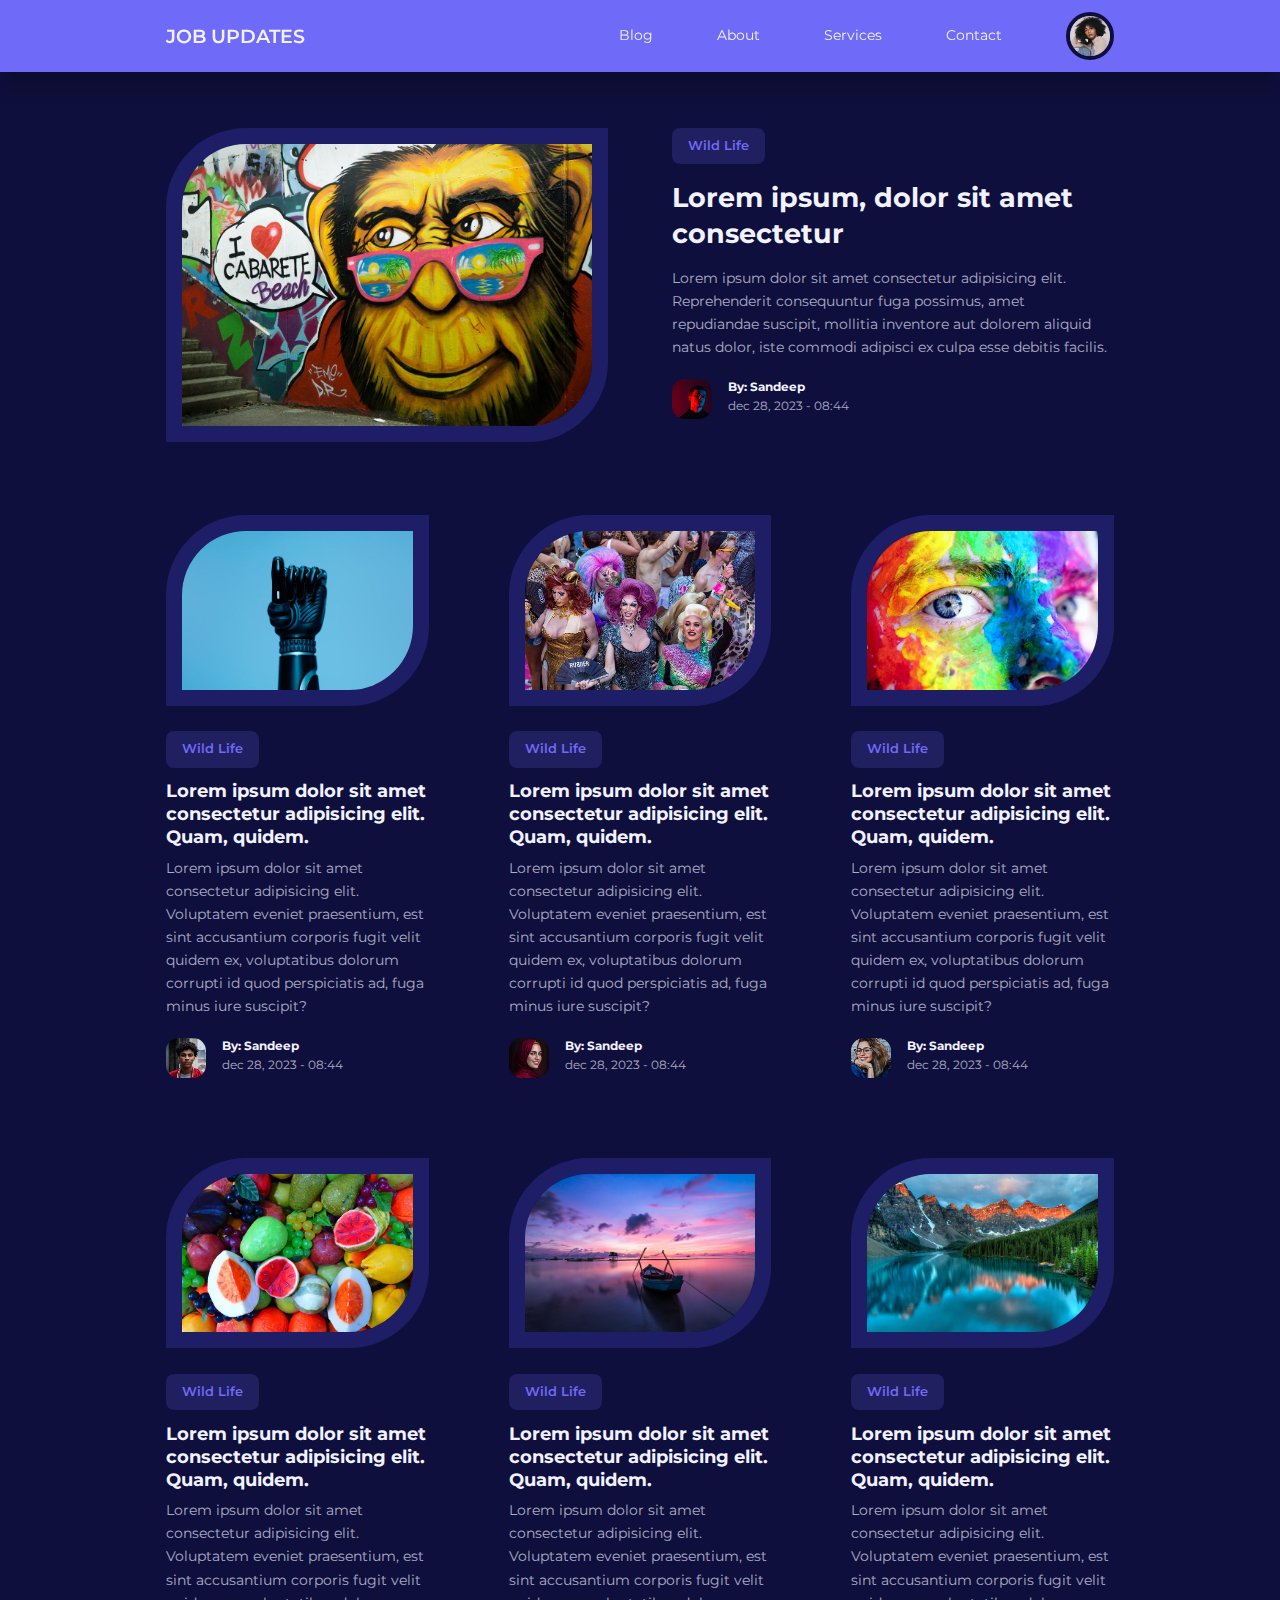
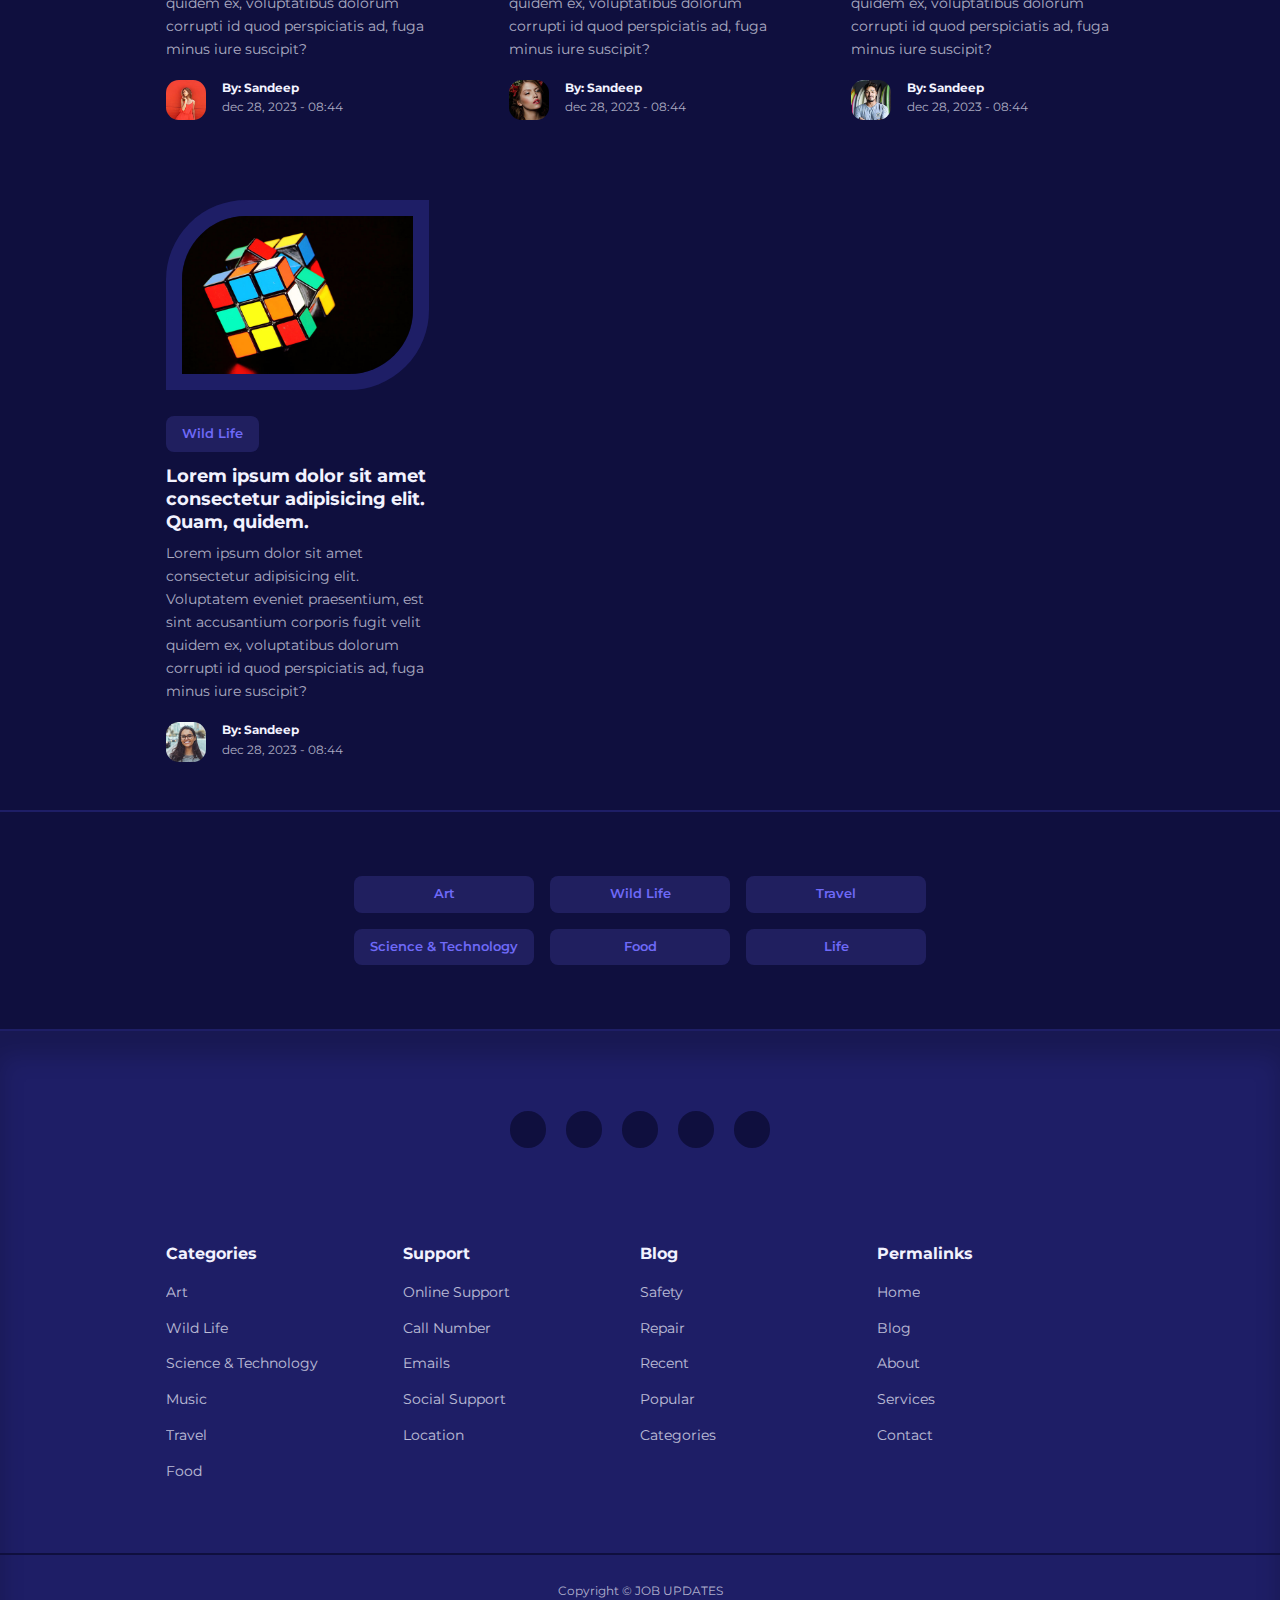
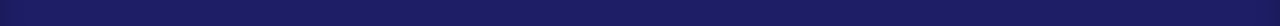
<file: index.html>
<!DOCTYPE html>
<html lang="en">
<head>
    <meta charset="UTF-8">
    <meta name="viewport" content="width=device-width, initial-scale=1.0">
    <title>Jobs Updates</title>
    <link rel="stylesheet" href="style.css">
    <link rel="stylesheet" href="https://unicons.iconscout.com/release/v4.0.8/css/line.css">
    <link href="https://fonts.googleapis.com/css2?family=Montserrat:wght@300;400;500;600;700;800&display=swap" rel="stylesheet">
</head>
<body>
    <nav>
        <div class="container nav__container">
            <a href="index.html" class="nav__logo">JOB UPDATES</a>
            <ul class="nav__items">
                <li><a href="blog.html">Blog</a></li>
                <li><a href="about.html">About</a></li>
                <li><a href="services.html">Services</a></li>
                <li><a href="contact.html">Contact</a></li>
             <!--  <li><a href="signin">Signin</a></li>--> 
                <li class="nav__profile">
                    <div class="avatar"><img src="./images/avatar1.jpg" alt=""></div>
                    <ul>
                        <li><a href="dashboard.html">Dashboard</a></li>
                        <li><a href="logout.html">Logout</a></li>
                    </ul>
                </li>
            </ul>
            <button id="open__nav-btn"><i class="uil uil-bars"></i></button>
            <button id="close__nav-btn"><i class="uil uil-multiply"></i></button>
        </div>
    </nav>

    <section class="featured">
        <div class="container featured__container">
         <div class="post__thumbnail">
         <img src="./images/blog1.jpg">
         </div>
         <div class="post__info">
            <a href="category-posts.html" class="category__button">Wild Life</a>
            <h2 class="post__title"><a href="post.html">Lorem ipsum, dolor sit amet consectetur </a></h2>
            <p class="post__body">Lorem ipsum dolor sit amet consectetur adipisicing elit. Reprehenderit consequuntur fuga possimus, amet repudiandae suscipit, mollitia inventore aut dolorem aliquid natus dolor, iste commodi adipisci ex culpa esse debitis facilis.</p>
            <div class="post__author">
                <div class="post__author-avatar">
                    <img src="./images/avatar2.jpg">
                </div>
                <div class="post__author-info">
                    <h5>By: Sandeep</h5>
                    <small>dec 28, 2023 - 08:44</small>
                </div>
            </div>
         </div>
        </div>
    </section>

<section class="posts">
    <div class=".container posts__container">
        <article class="post">
            <div class="post__thumbnail">
                <img src="./images/blog2.jpg">
            </div>
            <div class="post__info">
                <a href="category-posts.html" class="category__button">Wild Life</a>
                <h3 class="post__title">
                    <a href="post.html">Lorem ipsum dolor sit amet consectetur adipisicing elit. Quam, quidem.</a>
                </h3>
                <p class="post__body">Lorem ipsum dolor sit amet consectetur adipisicing elit. Voluptatem eveniet praesentium, est sint accusantium corporis fugit velit quidem ex, voluptatibus dolorum corrupti id quod perspiciatis ad, fuga minus iure suscipit?
                    <div class="post__author">
                        <div class="post__author-avatar">
                            <img src="./images/avatar3.jpg">
                        </div>
                        <div class="post__author-info">
                            <h5>By: Sandeep</h5>
                            <small>dec 28, 2023 - 08:44</small>
                        </div>
                    </div>
                </p>
            </div>
        </article>
        <article class="post">
            <div class="post__thumbnail">
                <img src="./images/blog4.jpg">
            </div>
            <div class="post__info">
                <a href="" class="category__button">Wild Life</a>
                <h3 class="post__title">
                    <a href="post.html">Lorem ipsum dolor sit amet consectetur adipisicing elit. Quam, quidem.</a>
                </h3>
                <p class="post__body">Lorem ipsum dolor sit amet consectetur adipisicing elit. Voluptatem eveniet praesentium, est sint accusantium corporis fugit velit quidem ex, voluptatibus dolorum corrupti id quod perspiciatis ad, fuga minus iure suscipit?
                    <div class="post__author">
                        <div class="post__author-avatar">
                            <img src="./images/avatar4.jpg">
                        </div>
                        <div class="post__author-info">
                            <h5>By: Sandeep</h5>
                            <small>dec 28, 2023 - 08:44</small>
                        </div>
                    </div>
                </p>
            </div>
        </article>
        <article class="post">
            <div class="post__thumbnail">
                <img src="./images/blog5.jpg">
            </div>
            <div class="post__info">
                <a href="" class="category__button">Wild Life</a>
                <h3 class="post__title">
                    <a href="post.html">Lorem ipsum dolor sit amet consectetur adipisicing elit. Quam, quidem.</a>
                </h3>
                <p class="post__body">Lorem ipsum dolor sit amet consectetur adipisicing elit. Voluptatem eveniet praesentium, est sint accusantium corporis fugit velit quidem ex, voluptatibus dolorum corrupti id quod perspiciatis ad, fuga minus iure suscipit?
                    <div class="post__author">
                        <div class="post__author-avatar">
                            <img src="./images/avatar5.jpg">
                        </div>
                        <div class="post__author-info">
                            <h5>By: Sandeep</h5>
                            <small>dec 28, 2023 - 08:44</small>
                        </div>
                    </div>
                </p>
            </div>
        </article>
        <article class="post">
            <div class="post__thumbnail">
                <img src="./images/blog6.jpg">
            </div>
            <div class="post__info">
                <a href="" class="category__button">Wild Life</a>
                <h3 class="post__title">
                    <a href="post.html">Lorem ipsum dolor sit amet consectetur adipisicing elit. Quam, quidem.</a>
                </h3>
                <p class="post__body">Lorem ipsum dolor sit amet consectetur adipisicing elit. Voluptatem eveniet praesentium, est sint accusantium corporis fugit velit quidem ex, voluptatibus dolorum corrupti id quod perspiciatis ad, fuga minus iure suscipit?
                    <div class="post__author">
                        <div class="post__author-avatar">
                            <img src="./images/avatar6.jpg">
                        </div>
                        <div class="post__author-info">
                            <h5>By: Sandeep</h5>
                            <small>dec 28, 2023 - 08:44</small>
                        </div>
                    </div>
                </p>
            </div>
        </article>
        <article class="post">
            <div class="post__thumbnail">
                <img src="./images/blog7.jpg">
            </div>
            <div class="post__info">
                <a href="" class="category__button">Wild Life</a>
                <h3 class="post__title">
                    <a href="post.html">Lorem ipsum dolor sit amet consectetur adipisicing elit. Quam, quidem.</a>
                </h3>
                <p class="post__body">Lorem ipsum dolor sit amet consectetur adipisicing elit. Voluptatem eveniet praesentium, est sint accusantium corporis fugit velit quidem ex, voluptatibus dolorum corrupti id quod perspiciatis ad, fuga minus iure suscipit?
                    <div class="post__author">
                        <div class="post__author-avatar">
                            <img src="./images/avatar7.jpg">
                        </div>
                        <div class="post__author-info">
                            <h5>By: Sandeep</h5>
                            <small>dec 28, 2023 - 08:44</small>
                        </div>
                    </div>
                </p>
            </div>
        </article>
        <article class="post">
            <div class="post__thumbnail">
                <img src="./images/blog8.jpg">
            </div>
            <div class="post__info">
                <a href="" class="category__button">Wild Life</a>
                <h3 class="post__title">
                    <a href="post.html">Lorem ipsum dolor sit amet consectetur adipisicing elit. Quam, quidem.</a>
                </h3>
                <p class="post__body">Lorem ipsum dolor sit amet consectetur adipisicing elit. Voluptatem eveniet praesentium, est sint accusantium corporis fugit velit quidem ex, voluptatibus dolorum corrupti id quod perspiciatis ad, fuga minus iure suscipit?
                    <div class="post__author">
                        <div class="post__author-avatar">
                            <img src="./images/avatar8.jpg">
                        </div>
                        <div class="post__author-info">
                            <h5>By: Sandeep</h5>
                            <small>dec 28, 2023 - 08:44</small>
                        </div>
                    </div>
                </p>
            </div>
        </article>
        <article class="post">
            <div class="post__thumbnail">
                <img src="./images/blog9.jpg">
            </div>
            <div class="post__info">
                <a href="" class="category__button">Wild Life</a>
                <h3 class="post__title">
                    <a href="post.html">Lorem ipsum dolor sit amet consectetur adipisicing elit. Quam, quidem.</a>
                </h3>
                <p class="post__body">Lorem ipsum dolor sit amet consectetur adipisicing elit. Voluptatem eveniet praesentium, est sint accusantium corporis fugit velit quidem ex, voluptatibus dolorum corrupti id quod perspiciatis ad, fuga minus iure suscipit?
                    <div class="post__author">
                        <div class="post__author-avatar">
                            <img src="./images/avatar9.jpg">
                        </div>
                        <div class="post__author-info">
                            <h5>By: Sandeep</h5>
                            <small>dec 28, 2023 - 08:44</small>
                        </div>
                    </div>
                </p>
            </div>
        </article>
    </div>
</section>

<section class="category__buttons">
<div class="container category__buttons-container">
    <a href="" class="category__button">Art</a>
    <a href="" class="category__button">Wild Life</a>
    <a href="" class="category__button">Travel</a>
    <a href="" class="category__button">Science & Technology</a>
    <a href="" class="category__button">Food</a>
    <a href="" class="category__button">Life</a>
</div>
</section>
<footer>
    <div class="footer__socials">
        <a href="https://youtube.com" target="_blank"><i class="uil uil-youtube"></i></a>
        <a href="https://youtube.com" target="_blank"><i class="uil uil-facebook"></i></a>
        <a href="https://youtube.com" target="_blank"><i class="uil uil-instagram-alt"></i></a>
        <a href="https://youtube.com" target="_blank"><i class="uil uil-linkedin"></i></a>
        <a href="https://youtube.com" target="_blank"><i class="uil uil-twitter"></i></a>
    </div>
    <div class="container footer__container">
        <article>
            <h4>Categories</h4>
            <ul>
                <li><a href="">Art</a></li>
                <li><a href="">Wild Life</a></li>
                <li><a href="">Science & Technology</a></li>
                <li><a href="">Music</a></li>
                <li><a href="">Travel</a></li>
                <li><a href="">Food</a></li>
            </ul>
        </article>
        <article>
            <h4>Support</h4>
            <ul>
                <li><a href="">Online Support</a></li>
                <li><a href="">Call Number</a></li>
                <li><a href="">Emails</a></li>
                <li><a href="">Social Support</a></li>
                <li><a href="">Location</a></li>
            </ul>
        </article>
        <article>
            <h4>Blog</h4>
            <ul>
                <li><a href="">Safety</a></li>
                <li><a href="">Repair</a></li>
                <li><a href="">Recent</a></li>
                <li><a href="">Popular</a></li>
                <li><a href="">Categories</a></li>
            </ul>
        </article>
        <article>
            <h4>Permalinks</h4>
            <ul>
                <li><a href="">Home</a></li>
                <li><a href="">Blog</a></li>
                <li><a href="">About</a></li>
                <li><a href="">Services</a></li>
                <li><a href="">Contact</a></li>
            </ul>
        </article>
    </div>
    <div class="footer__copyright">
        <small>Copyright &copy; JOB UPDATES</small>
    </div>
</footer>

<script src="./main.js"></script>
</body>
</html>
</file>
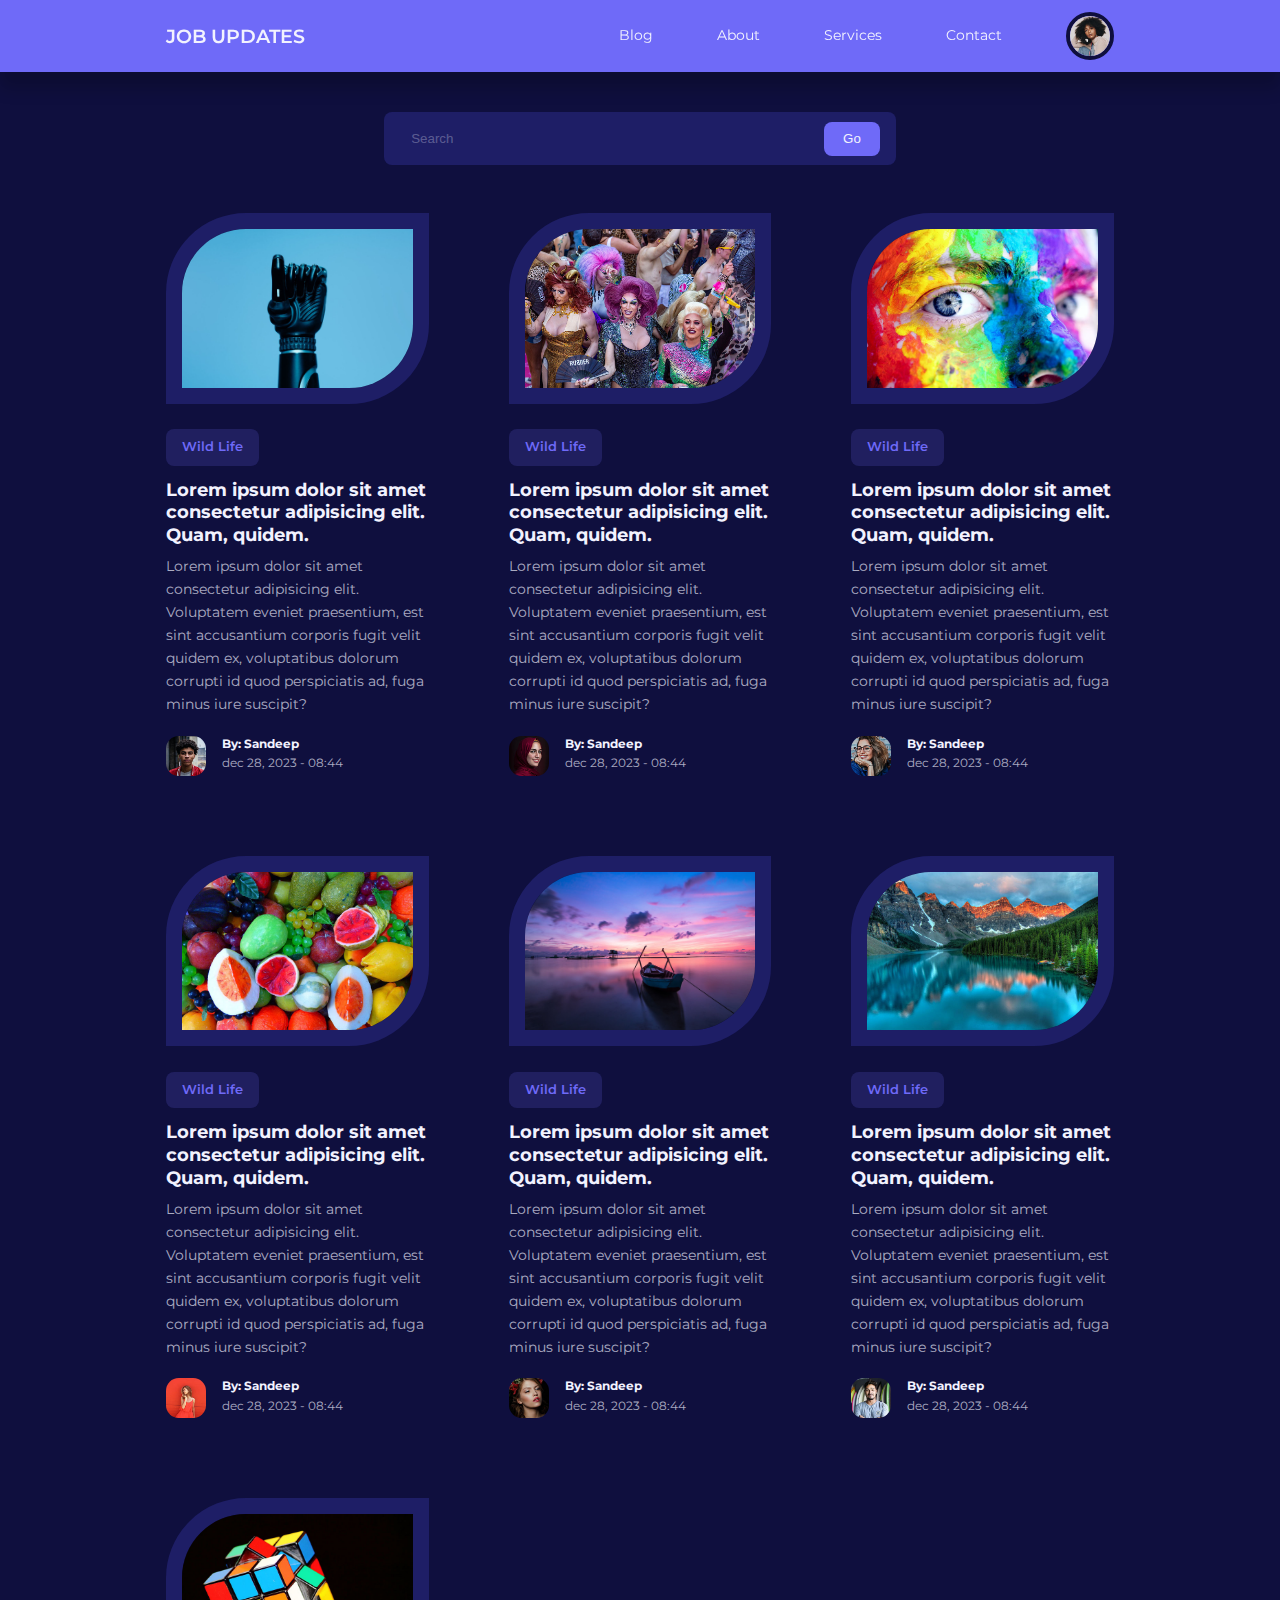
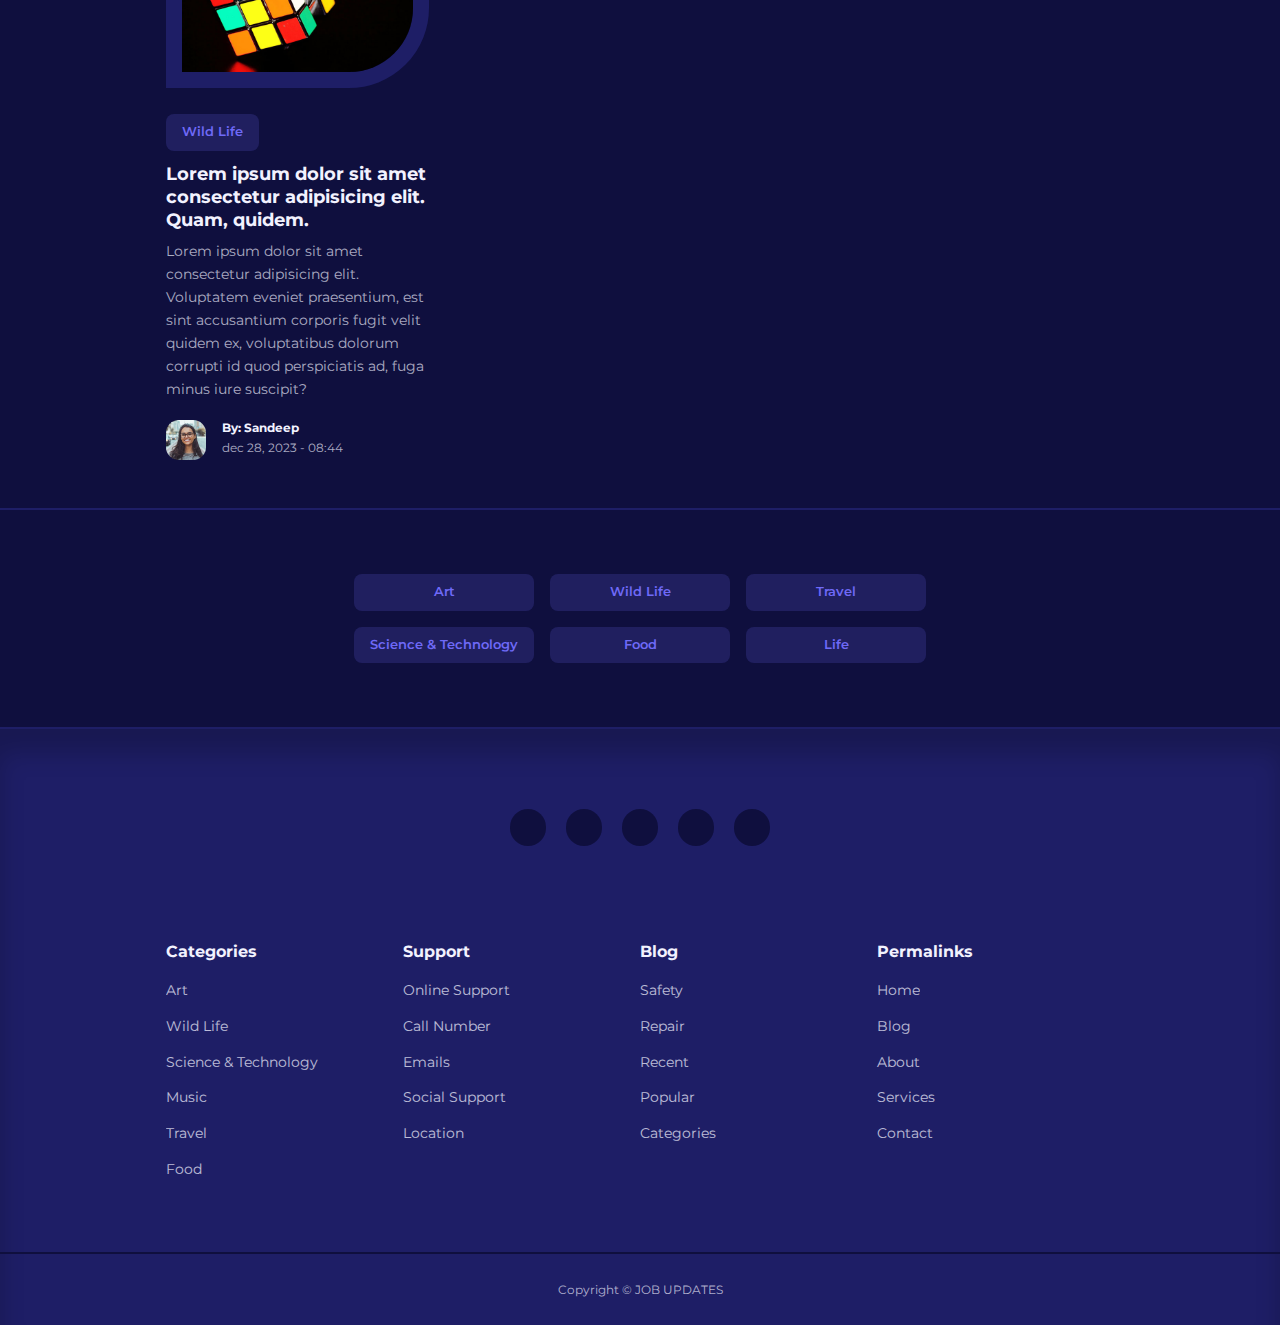
<file: blog.html>
<!DOCTYPE html>
<html lang="en">
<head>
    <meta charset="UTF-8">
    <meta name="viewport" content="width=device-width, initial-scale=1.0">
    <title>Jobs Updates</title>
    <link rel="stylesheet" href="style.css">
    <link rel="stylesheet" href="https://unicons.iconscout.com/release/v4.0.8/css/line.css">
    <link href="https://fonts.googleapis.com/css2?family=Montserrat:wght@300;400;500;600;700;800&display=swap" rel="stylesheet">
</head>
<body>
    <nav>
        <div class="container nav__container">
            <a href="index.html" class="nav__logo">JOB UPDATES</a>
            <ul class="nav__items">
                <li><a href="blog.html">Blog</a></li>
                <li><a href="about.html">About</a></li>
                <li><a href="services.html">Services</a></li>
                <li><a href="contact.html">Contact</a></li>
             <!--  <li><a href="signin">Signin</a></li>--> 
                <li class="nav__profile">
                    <div class="avatar"><img src="./images/avatar1.jpg" alt=""></div>
                    <ul>
                        <li><a href="dashboard.html">Dashboard</a></li>
                        <li><a href="logout.html">Logout</a></li>
                    </ul>
                </li>
            </ul>
            <button id="open__nav-btn"><i class="uil uil-bars"></i></button>
            <button id="close__nav-btn"><i class="uil uil-multiply"></i></button>
        </div>
    </nav>

    <section class="search__bar">
        <form class="container search__bar-container" action="">
            <div>
                <i class="uil uil-search"></i>
                <input type="search" name="" placeholder="Search">
            </div>
            <button type="submit" class="btn">Go</button>
        </form>
    </section>

<section class="posts">
    <div class=".container posts__container">
        <article class="post">
            <div class="post__thumbnail">
                <img src="./images/blog2.jpg">
            </div>
            <div class="post__info">
                <a href="" class="category__button">Wild Life</a>
                <h3 class="post__title">
                    <a href="post.html">Lorem ipsum dolor sit amet consectetur adipisicing elit. Quam, quidem.</a>
                </h3>
                <p class="post__body">Lorem ipsum dolor sit amet consectetur adipisicing elit. Voluptatem eveniet praesentium, est sint accusantium corporis fugit velit quidem ex, voluptatibus dolorum corrupti id quod perspiciatis ad, fuga minus iure suscipit?
                    <div class="post__author">
                        <div class="post__author-avatar">
                            <img src="./images/avatar3.jpg">
                        </div>
                        <div class="post__author-info">
                            <h5>By: Sandeep</h5>
                            <small>dec 28, 2023 - 08:44</small>
                        </div>
                    </div>
                </p>
            </div>
        </article>
        <article class="post">
            <div class="post__thumbnail">
                <img src="./images/blog4.jpg">
            </div>
            <div class="post__info">
                <a href="" class="category__button">Wild Life</a>
                <h3 class="post__title">
                    <a href="post.html">Lorem ipsum dolor sit amet consectetur adipisicing elit. Quam, quidem.</a>
                </h3>
                <p class="post__body">Lorem ipsum dolor sit amet consectetur adipisicing elit. Voluptatem eveniet praesentium, est sint accusantium corporis fugit velit quidem ex, voluptatibus dolorum corrupti id quod perspiciatis ad, fuga minus iure suscipit?
                    <div class="post__author">
                        <div class="post__author-avatar">
                            <img src="./images/avatar4.jpg">
                        </div>
                        <div class="post__author-info">
                            <h5>By: Sandeep</h5>
                            <small>dec 28, 2023 - 08:44</small>
                        </div>
                    </div>
                </p>
            </div>
        </article>
        <article class="post">
            <div class="post__thumbnail">
                <img src="./images/blog5.jpg">
            </div>
            <div class="post__info">
                <a href="" class="category__button">Wild Life</a>
                <h3 class="post__title">
                    <a href="post.html">Lorem ipsum dolor sit amet consectetur adipisicing elit. Quam, quidem.</a>
                </h3>
                <p class="post__body">Lorem ipsum dolor sit amet consectetur adipisicing elit. Voluptatem eveniet praesentium, est sint accusantium corporis fugit velit quidem ex, voluptatibus dolorum corrupti id quod perspiciatis ad, fuga minus iure suscipit?
                    <div class="post__author">
                        <div class="post__author-avatar">
                            <img src="./images/avatar5.jpg">
                        </div>
                        <div class="post__author-info">
                            <h5>By: Sandeep</h5>
                            <small>dec 28, 2023 - 08:44</small>
                        </div>
                    </div>
                </p>
            </div>
        </article>
        <article class="post">
            <div class="post__thumbnail">
                <img src="./images/blog6.jpg">
            </div>
            <div class="post__info">
                <a href="" class="category__button">Wild Life</a>
                <h3 class="post__title">
                    <a href="post.html">Lorem ipsum dolor sit amet consectetur adipisicing elit. Quam, quidem.</a>
                </h3>
                <p class="post__body">Lorem ipsum dolor sit amet consectetur adipisicing elit. Voluptatem eveniet praesentium, est sint accusantium corporis fugit velit quidem ex, voluptatibus dolorum corrupti id quod perspiciatis ad, fuga minus iure suscipit?
                    <div class="post__author">
                        <div class="post__author-avatar">
                            <img src="./images/avatar6.jpg">
                        </div>
                        <div class="post__author-info">
                            <h5>By: Sandeep</h5>
                            <small>dec 28, 2023 - 08:44</small>
                        </div>
                    </div>
                </p>
            </div>
        </article>
        <article class="post">
            <div class="post__thumbnail">
                <img src="./images/blog7.jpg">
            </div>
            <div class="post__info">
                <a href="" class="category__button">Wild Life</a>
                <h3 class="post__title">
                    <a href="post.html">Lorem ipsum dolor sit amet consectetur adipisicing elit. Quam, quidem.</a>
                </h3>
                <p class="post__body">Lorem ipsum dolor sit amet consectetur adipisicing elit. Voluptatem eveniet praesentium, est sint accusantium corporis fugit velit quidem ex, voluptatibus dolorum corrupti id quod perspiciatis ad, fuga minus iure suscipit?
                    <div class="post__author">
                        <div class="post__author-avatar">
                            <img src="./images/avatar7.jpg">
                        </div>
                        <div class="post__author-info">
                            <h5>By: Sandeep</h5>
                            <small>dec 28, 2023 - 08:44</small>
                        </div>
                    </div>
                </p>
            </div>
        </article>
        <article class="post">
            <div class="post__thumbnail">
                <img src="./images/blog8.jpg">
            </div>
            <div class="post__info">
                <a href="" class="category__button">Wild Life</a>
                <h3 class="post__title">
                    <a href="post.html">Lorem ipsum dolor sit amet consectetur adipisicing elit. Quam, quidem.</a>
                </h3>
                <p class="post__body">Lorem ipsum dolor sit amet consectetur adipisicing elit. Voluptatem eveniet praesentium, est sint accusantium corporis fugit velit quidem ex, voluptatibus dolorum corrupti id quod perspiciatis ad, fuga minus iure suscipit?
                    <div class="post__author">
                        <div class="post__author-avatar">
                            <img src="./images/avatar8.jpg">
                        </div>
                        <div class="post__author-info">
                            <h5>By: Sandeep</h5>
                            <small>dec 28, 2023 - 08:44</small>
                        </div>
                    </div>
                </p>
            </div>
        </article>
        <article class="post">
            <div class="post__thumbnail">
                <img src="./images/blog9.jpg">
            </div>
            <div class="post__info">
                <a href="" class="category__button">Wild Life</a>
                <h3 class="post__title">
                    <a href="post.html">Lorem ipsum dolor sit amet consectetur adipisicing elit. Quam, quidem.</a>
                </h3>
                <p class="post__body">Lorem ipsum dolor sit amet consectetur adipisicing elit. Voluptatem eveniet praesentium, est sint accusantium corporis fugit velit quidem ex, voluptatibus dolorum corrupti id quod perspiciatis ad, fuga minus iure suscipit?
                    <div class="post__author">
                        <div class="post__author-avatar">
                            <img src="./images/avatar9.jpg">
                        </div>
                        <div class="post__author-info">
                            <h5>By: Sandeep</h5>
                            <small>dec 28, 2023 - 08:44</small>
                        </div>
                    </div>
                </p>
            </div>
        </article>
    </div>
</section>

<section class="category__buttons">
<div class="container category__buttons-container">
    <a href="" class="category__button">Art</a>
    <a href="" class="category__button">Wild Life</a>
    <a href="" class="category__button">Travel</a>
    <a href="" class="category__button">Science & Technology</a>
    <a href="" class="category__button">Food</a>
    <a href="" class="category__button">Life</a>
</div>
</section>
<footer>
    <div class="footer__socials">
        <a href="https://youtube.com" target="_blank"><i class="uil uil-youtube"></i></a>
        <a href="https://youtube.com" target="_blank"><i class="uil uil-facebook"></i></a>
        <a href="https://youtube.com" target="_blank"><i class="uil uil-instagram-alt"></i></a>
        <a href="https://youtube.com" target="_blank"><i class="uil uil-linkedin"></i></a>
        <a href="https://youtube.com" target="_blank"><i class="uil uil-twitter"></i></a>
    </div>
    <div class="container footer__container">
        <article>
            <h4>Categories</h4>
            <ul>
                <li><a href="">Art</a></li>
                <li><a href="">Wild Life</a></li>
                <li><a href="">Science & Technology</a></li>
                <li><a href="">Music</a></li>
                <li><a href="">Travel</a></li>
                <li><a href="">Food</a></li>
            </ul>
        </article>
        <article>
            <h4>Support</h4>
            <ul>
                <li><a href="">Online Support</a></li>
                <li><a href="">Call Number</a></li>
                <li><a href="">Emails</a></li>
                <li><a href="">Social Support</a></li>
                <li><a href="">Location</a></li>
            </ul>
        </article>
        <article>
            <h4>Blog</h4>
            <ul>
                <li><a href="">Safety</a></li>
                <li><a href="">Repair</a></li>
                <li><a href="">Recent</a></li>
                <li><a href="">Popular</a></li>
                <li><a href="">Categories</a></li>
            </ul>
        </article>
        <article>
            <h4>Permalinks</h4>
            <ul>
                <li><a href="">Home</a></li>
                <li><a href="">Blog</a></li>
                <li><a href="">About</a></li>
                <li><a href="">Services</a></li>
                <li><a href="">Contact</a></li>
            </ul>
        </article>
    </div>
    <div class="footer__copyright">
        <small>Copyright &copy; JOB UPDATES</small>
    </div>
</footer>

<script src="./main.js"></script>
</body>
</html>
</file>
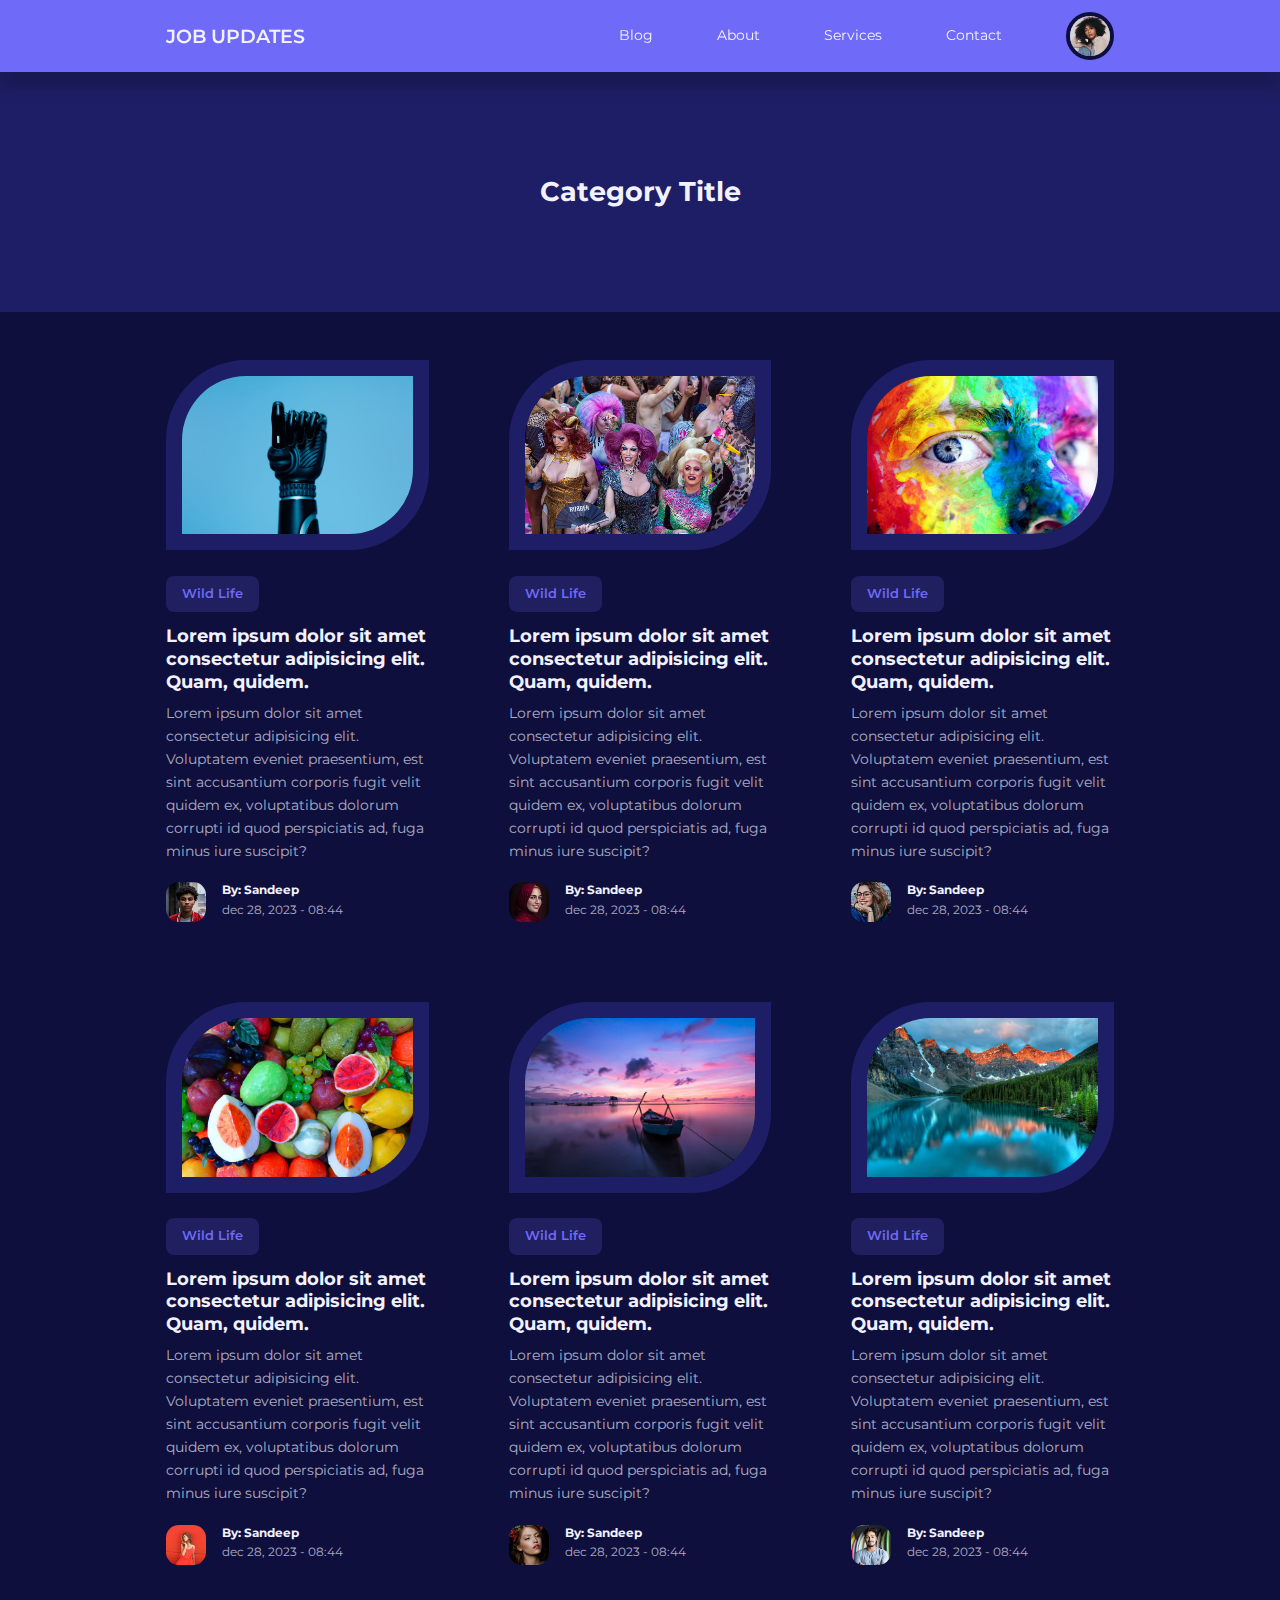
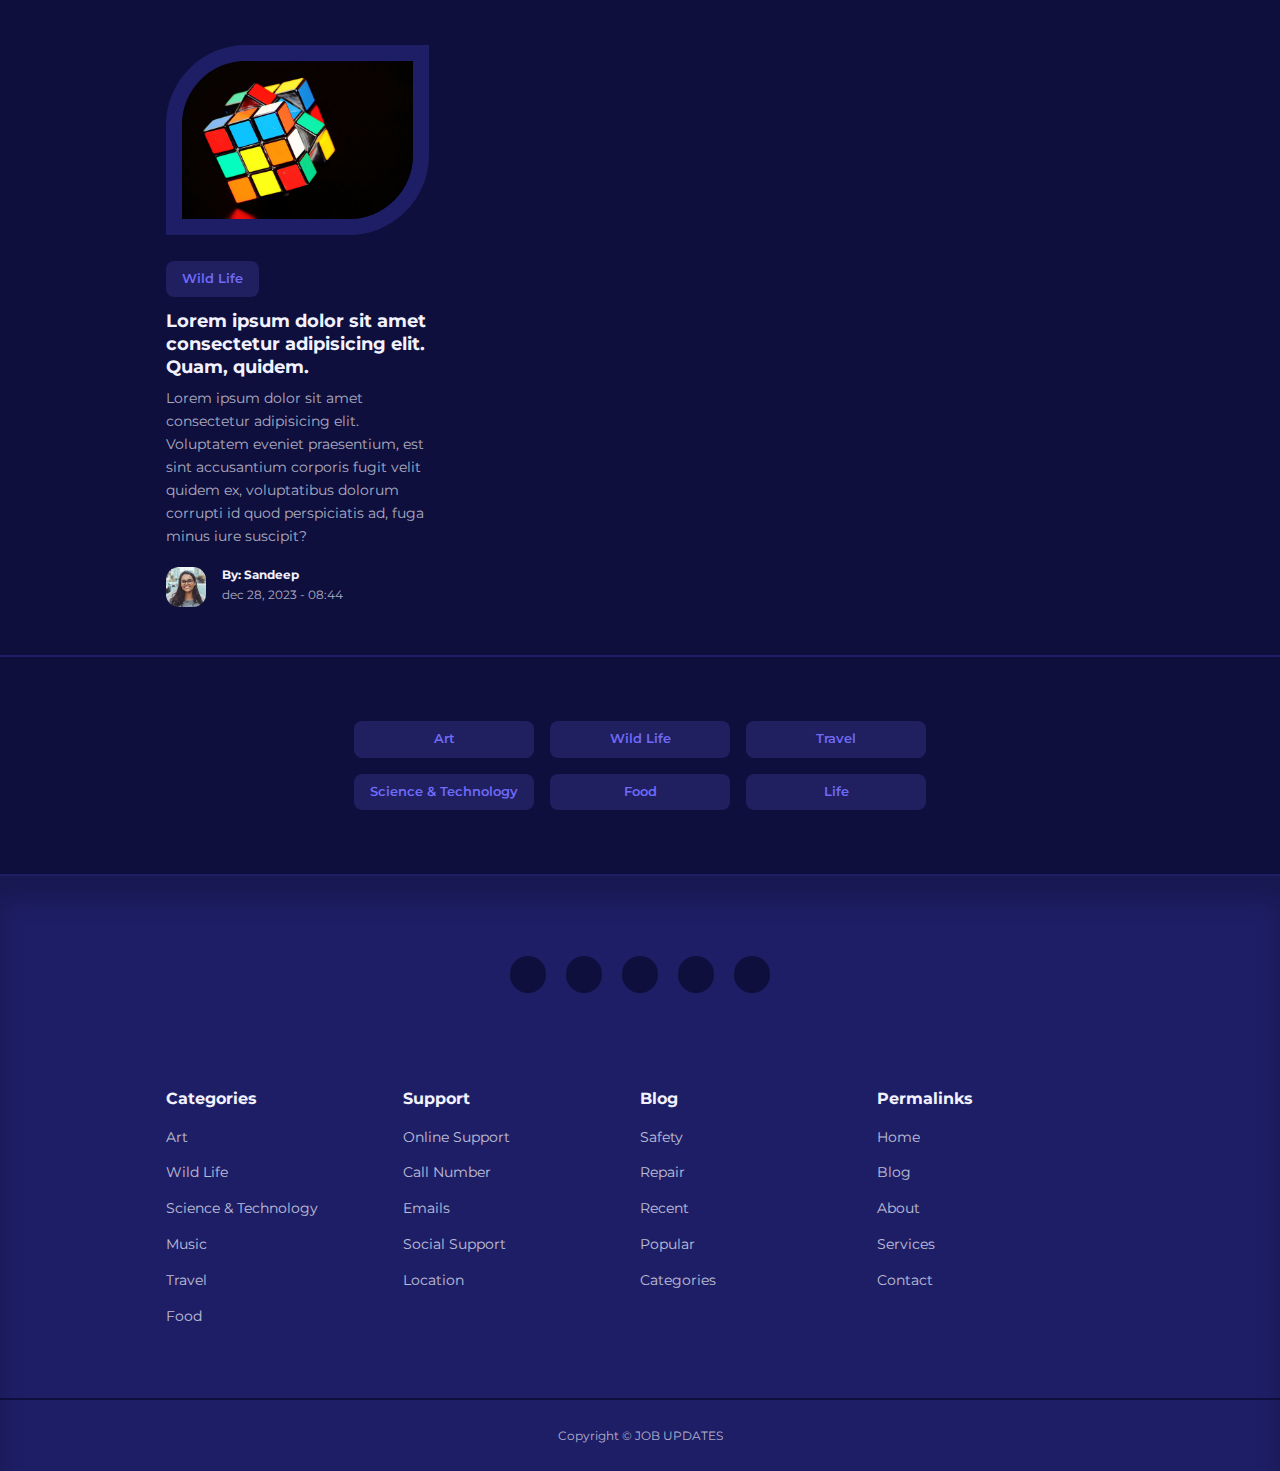
<file: category-posts.html>
<!DOCTYPE html>
<html lang="en">
<head>
    <meta charset="UTF-8">
    <meta name="viewport" content="width=device-width, initial-scale=1.0">
    <title>Jobs Updates</title>
    <link rel="stylesheet" href="style.css">
    <link rel="stylesheet" href="https://unicons.iconscout.com/release/v4.0.8/css/line.css">
    <link href="https://fonts.googleapis.com/css2?family=Montserrat:wght@300;400;500;600;700;800&display=swap" rel="stylesheet">
</head>
<body>
    <nav>
        <div class="container nav__container">
            <a href="index.html" class="nav__logo">JOB UPDATES</a>
            <ul class="nav__items">
                <li><a href="blog.html">Blog</a></li>
                <li><a href="about.html">About</a></li>
                <li><a href="services.html">Services</a></li>
                <li><a href="contact.html">Contact</a></li>
             <!--  <li><a href="signin">Signin</a></li>--> 
                <li class="nav__profile">
                    <div class="avatar"><img src="./images/avatar1.jpg" alt=""></div>
                    <ul>
                        <li><a href="dashboard.html">Dashboard</a></li>
                        <li><a href="logout.html">Logout</a></li>
                    </ul>
                </li>
            </ul>
            <button id="open__nav-btn"><i class="uil uil-bars"></i></button>
            <button id="close__nav-btn"><i class="uil uil-multiply"></i></button>
        </div>
    </nav>

<header class="category__title">
    <h2>Category Title</h2>
</header>

<section class="posts">
    <div class=".container posts__container">
        <article class="post">
            <div class="post__thumbnail">
                <img src="./images/blog2.jpg">
            </div>
            <div class="post__info">
                <a href="category-posts.html" class="category__button">Wild Life</a>
                <h3 class="post__title">
                    <a href="post.html">Lorem ipsum dolor sit amet consectetur adipisicing elit. Quam, quidem.</a>
                </h3>
                <p class="post__body">Lorem ipsum dolor sit amet consectetur adipisicing elit. Voluptatem eveniet praesentium, est sint accusantium corporis fugit velit quidem ex, voluptatibus dolorum corrupti id quod perspiciatis ad, fuga minus iure suscipit?
                    <div class="post__author">
                        <div class="post__author-avatar">
                            <img src="./images/avatar3.jpg">
                        </div>
                        <div class="post__author-info">
                            <h5>By: Sandeep</h5>
                            <small>dec 28, 2023 - 08:44</small>
                        </div>
                    </div>
                </p>
            </div>
        </article>
        <article class="post">
            <div class="post__thumbnail">
                <img src="./images/blog4.jpg">
            </div>
            <div class="post__info">
                <a href="" class="category__button">Wild Life</a>
                <h3 class="post__title">
                    <a href="post.html">Lorem ipsum dolor sit amet consectetur adipisicing elit. Quam, quidem.</a>
                </h3>
                <p class="post__body">Lorem ipsum dolor sit amet consectetur adipisicing elit. Voluptatem eveniet praesentium, est sint accusantium corporis fugit velit quidem ex, voluptatibus dolorum corrupti id quod perspiciatis ad, fuga minus iure suscipit?
                    <div class="post__author">
                        <div class="post__author-avatar">
                            <img src="./images/avatar4.jpg">
                        </div>
                        <div class="post__author-info">
                            <h5>By: Sandeep</h5>
                            <small>dec 28, 2023 - 08:44</small>
                        </div>
                    </div>
                </p>
            </div>
        </article>
        <article class="post">
            <div class="post__thumbnail">
                <img src="./images/blog5.jpg">
            </div>
            <div class="post__info">
                <a href="" class="category__button">Wild Life</a>
                <h3 class="post__title">
                    <a href="post.html">Lorem ipsum dolor sit amet consectetur adipisicing elit. Quam, quidem.</a>
                </h3>
                <p class="post__body">Lorem ipsum dolor sit amet consectetur adipisicing elit. Voluptatem eveniet praesentium, est sint accusantium corporis fugit velit quidem ex, voluptatibus dolorum corrupti id quod perspiciatis ad, fuga minus iure suscipit?
                    <div class="post__author">
                        <div class="post__author-avatar">
                            <img src="./images/avatar5.jpg">
                        </div>
                        <div class="post__author-info">
                            <h5>By: Sandeep</h5>
                            <small>dec 28, 2023 - 08:44</small>
                        </div>
                    </div>
                </p>
            </div>
        </article>
        <article class="post">
            <div class="post__thumbnail">
                <img src="./images/blog6.jpg">
            </div>
            <div class="post__info">
                <a href="" class="category__button">Wild Life</a>
                <h3 class="post__title">
                    <a href="post.html">Lorem ipsum dolor sit amet consectetur adipisicing elit. Quam, quidem.</a>
                </h3>
                <p class="post__body">Lorem ipsum dolor sit amet consectetur adipisicing elit. Voluptatem eveniet praesentium, est sint accusantium corporis fugit velit quidem ex, voluptatibus dolorum corrupti id quod perspiciatis ad, fuga minus iure suscipit?
                    <div class="post__author">
                        <div class="post__author-avatar">
                            <img src="./images/avatar6.jpg">
                        </div>
                        <div class="post__author-info">
                            <h5>By: Sandeep</h5>
                            <small>dec 28, 2023 - 08:44</small>
                        </div>
                    </div>
                </p>
            </div>
        </article>
        <article class="post">
            <div class="post__thumbnail">
                <img src="./images/blog7.jpg">
            </div>
            <div class="post__info">
                <a href="" class="category__button">Wild Life</a>
                <h3 class="post__title">
                    <a href="post.html">Lorem ipsum dolor sit amet consectetur adipisicing elit. Quam, quidem.</a>
                </h3>
                <p class="post__body">Lorem ipsum dolor sit amet consectetur adipisicing elit. Voluptatem eveniet praesentium, est sint accusantium corporis fugit velit quidem ex, voluptatibus dolorum corrupti id quod perspiciatis ad, fuga minus iure suscipit?
                    <div class="post__author">
                        <div class="post__author-avatar">
                            <img src="./images/avatar7.jpg">
                        </div>
                        <div class="post__author-info">
                            <h5>By: Sandeep</h5>
                            <small>dec 28, 2023 - 08:44</small>
                        </div>
                    </div>
                </p>
            </div>
        </article>
        <article class="post">
            <div class="post__thumbnail">
                <img src="./images/blog8.jpg">
            </div>
            <div class="post__info">
                <a href="" class="category__button">Wild Life</a>
                <h3 class="post__title">
                    <a href="post.html">Lorem ipsum dolor sit amet consectetur adipisicing elit. Quam, quidem.</a>
                </h3>
                <p class="post__body">Lorem ipsum dolor sit amet consectetur adipisicing elit. Voluptatem eveniet praesentium, est sint accusantium corporis fugit velit quidem ex, voluptatibus dolorum corrupti id quod perspiciatis ad, fuga minus iure suscipit?
                    <div class="post__author">
                        <div class="post__author-avatar">
                            <img src="./images/avatar8.jpg">
                        </div>
                        <div class="post__author-info">
                            <h5>By: Sandeep</h5>
                            <small>dec 28, 2023 - 08:44</small>
                        </div>
                    </div>
                </p>
            </div>
        </article>
        <article class="post">
            <div class="post__thumbnail">
                <img src="./images/blog9.jpg">
            </div>
            <div class="post__info">
                <a href="" class="category__button">Wild Life</a>
                <h3 class="post__title">
                    <a href="post.html">Lorem ipsum dolor sit amet consectetur adipisicing elit. Quam, quidem.</a>
                </h3>
                <p class="post__body">Lorem ipsum dolor sit amet consectetur adipisicing elit. Voluptatem eveniet praesentium, est sint accusantium corporis fugit velit quidem ex, voluptatibus dolorum corrupti id quod perspiciatis ad, fuga minus iure suscipit?
                    <div class="post__author">
                        <div class="post__author-avatar">
                            <img src="./images/avatar9.jpg">
                        </div>
                        <div class="post__author-info">
                            <h5>By: Sandeep</h5>
                            <small>dec 28, 2023 - 08:44</small>
                        </div>
                    </div>
                </p>
            </div>
        </article>
    </div>
</section>

<section class="category__buttons">
<div class="container category__buttons-container">
    <a href="" class="category__button">Art</a>
    <a href="" class="category__button">Wild Life</a>
    <a href="" class="category__button">Travel</a>
    <a href="" class="category__button">Science & Technology</a>
    <a href="" class="category__button">Food</a>
    <a href="" class="category__button">Life</a>
</div>
</section>
<footer>
    <div class="footer__socials">
        <a href="https://youtube.com" target="_blank"><i class="uil uil-youtube"></i></a>
        <a href="https://youtube.com" target="_blank"><i class="uil uil-facebook"></i></a>
        <a href="https://youtube.com" target="_blank"><i class="uil uil-instagram-alt"></i></a>
        <a href="https://youtube.com" target="_blank"><i class="uil uil-linkedin"></i></a>
        <a href="https://youtube.com" target="_blank"><i class="uil uil-twitter"></i></a>
    </div>
    <div class="container footer__container">
        <article>
            <h4>Categories</h4>
            <ul>
                <li><a href="">Art</a></li>
                <li><a href="">Wild Life</a></li>
                <li><a href="">Science & Technology</a></li>
                <li><a href="">Music</a></li>
                <li><a href="">Travel</a></li>
                <li><a href="">Food</a></li>
            </ul>
        </article>
        <article>
            <h4>Support</h4>
            <ul>
                <li><a href="">Online Support</a></li>
                <li><a href="">Call Number</a></li>
                <li><a href="">Emails</a></li>
                <li><a href="">Social Support</a></li>
                <li><a href="">Location</a></li>
            </ul>
        </article>
        <article>
            <h4>Blog</h4>
            <ul>
                <li><a href="">Safety</a></li>
                <li><a href="">Repair</a></li>
                <li><a href="">Recent</a></li>
                <li><a href="">Popular</a></li>
                <li><a href="">Categories</a></li>
            </ul>
        </article>
        <article>
            <h4>Permalinks</h4>
            <ul>
                <li><a href="">Home</a></li>
                <li><a href="">Blog</a></li>
                <li><a href="">About</a></li>
                <li><a href="">Services</a></li>
                <li><a href="">Contact</a></li>
            </ul>
        </article>
    </div>
    <div class="footer__copyright">
        <small>Copyright &copy; JOB UPDATES</small>
    </div>
</footer>

<script src="./main.js"></script>
</body>
</html>
</file>
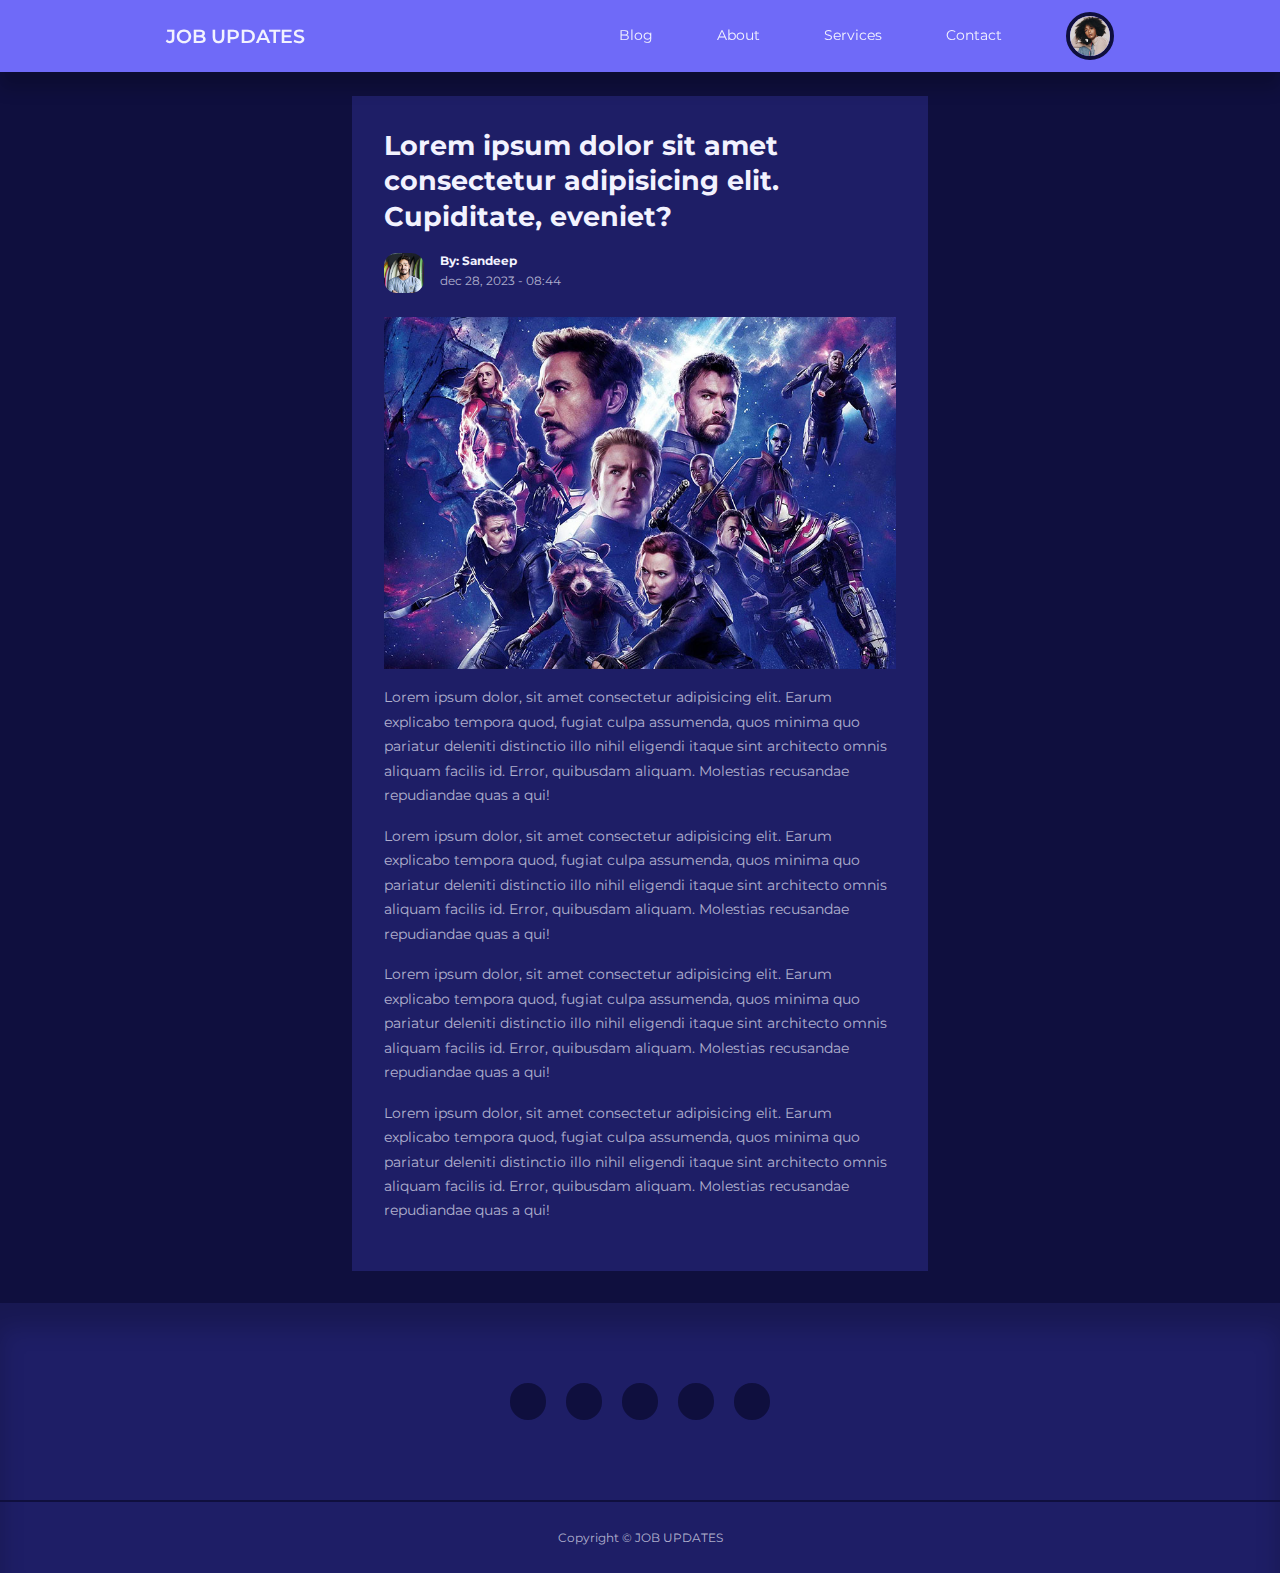
<file: post.html>
<!DOCTYPE html>
<html lang="en">
<head>
    <meta charset="UTF-8">
    <meta name="viewport" content="width=device-width, initial-scale=1.0">
    <title>Jobs Updates</title>
    <link rel="stylesheet" href="style.css">
    <link rel="stylesheet" href="https://unicons.iconscout.com/release/v4.0.8/css/line.css">
    <link href="https://fonts.googleapis.com/css2?family=Montserrat:wght@300;400;500;600;700;800&display=swap" rel="stylesheet">
</head>
<body>
    <nav>
        <div class="container nav__container">
            <a href="index.html" class="nav__logo">JOB UPDATES</a>
            <ul class="nav__items">
                <li><a href="blog.html">Blog</a></li>
                <li><a href="about.html">About</a></li>
                <li><a href="services.html">Services</a></li>
                <li><a href="contact.html">Contact</a></li>
             <!--  <li><a href="signin">Signin</a></li>--> 
                <li class="nav__profile">
                    <div class="avatar"><img src="./images/avatar1.jpg" alt=""></div>
                    <ul>
                        <li><a href="dashboard.html">Dashboard</a></li>
                        <li><a href="logout.html">Logout</a></li>
                    </ul>
                </li>
            </ul>
            <button id="open__nav-btn"><i class="uil uil-bars"></i></button>
            <button id="close__nav-btn"><i class="uil uil-multiply"></i></button>
        </div>
    </nav>

  
<section class="singlepost">
    <div class="container singlepost__container">
        <h2>Lorem ipsum dolor sit amet consectetur adipisicing elit. Cupiditate, eveniet?</h2>
        <div class="post__author">
            <div class="post__author-avatar">
                <img src="./images/avatar8.jpg">
            </div>
            <div class="post__author-info">
                <h5>By: Sandeep</h5>
                <small>dec 28, 2023 - 08:44</small>
            </div>
        </div>
        <div class="singlepost__thumbnail">
            <img src="./images/blog10.jpg">
        </div>
        <p>
            Lorem ipsum dolor, sit amet consectetur adipisicing elit. Earum explicabo tempora quod, fugiat culpa assumenda, quos minima quo pariatur deleniti distinctio illo nihil eligendi itaque sint architecto omnis aliquam facilis id. Error, quibusdam aliquam. Molestias recusandae repudiandae quas a qui!
        </p>
        <p>
            Lorem ipsum dolor, sit amet consectetur adipisicing elit. Earum explicabo tempora quod, fugiat culpa assumenda, quos minima quo pariatur deleniti distinctio illo nihil eligendi itaque sint architecto omnis aliquam facilis id. Error, quibusdam aliquam. Molestias recusandae repudiandae quas a qui!
        </p>
        <p>
            Lorem ipsum dolor, sit amet consectetur adipisicing elit. Earum explicabo tempora quod, fugiat culpa assumenda, quos minima quo pariatur deleniti distinctio illo nihil eligendi itaque sint architecto omnis aliquam facilis id. Error, quibusdam aliquam. Molestias recusandae repudiandae quas a qui!
        </p>
        <p>
            Lorem ipsum dolor, sit amet consectetur adipisicing elit. Earum explicabo tempora quod, fugiat culpa assumenda, quos minima quo pariatur deleniti distinctio illo nihil eligendi itaque sint architecto omnis aliquam facilis id. Error, quibusdam aliquam. Molestias recusandae repudiandae quas a qui!
        </p>
    </div>
</section>

<footer>
    <div class="footer__socials">
        <a href="https://youtube.com" target="_blank"><i class="uil uil-youtube"></i></a>
        <a href="https://youtube.com" target="_blank"><i class="uil uil-facebook"></i></a>
        <a href="https://youtube.com" target="_blank"><i class="uil uil-instagram-alt"></i></a>
        <a href="https://youtube.com" target="_blank"><i class="uil uil-linkedin"></i></a>
        <a href="https://youtube.com" target="_blank"><i class="uil uil-twitter"></i></a>
    </div>
    
    <div class="footer__copyright">
        <small>Copyright &copy; JOB UPDATES</small>
    </div>
</footer>

<script src="./main.js"></script>
</body>
</html>
</file>
<file: style.css>
:root {--color-primary: #6f6af8;
    --color-primary-light: hsl(242, 91%, 69%, 18%);
    --color-primary-variant: #5854c7;
    --color-red: #da0f3f;
    --color-red-light: hsl(346, 87%, 46%, 15%);
    --color-green: #00c476;
    --color-green-light: hsl(156, 100%, 38%, 15%);
    --color-gray-900: #1e1e66;
    --color-gray-700: #2d2b7c;
    --color-gray-300: rgba(242, 242, 254, 0.3);
    --color-gray-200: rgba(242, 242, 254, 0.7);
    --color-white: #f2f2fe;
    --color-bg: #0f0f3e;

    --transition: all 300ms ease;

    --container-width-lg: 74%;
    --container-width-md: 88%;
    --form-width: 40%;

    --card-border-radius-1: 0.3rem;
    --card-border-radius-2: 0.5rem;
    --card-border-radius-3: 0.8rem;
    --card-border-radius-4: 2rem;
    --card-border-radius-5: 5rem;
}

* {
    margin: 0;
    padding: 0;
    outline: 0;
    border: 0;
    appearance: 0;
    list-style: none;
    text-decoration: none;   
}
body{
    font-family: 'Montserrat', sans-serif;
    line-height: 1.6;
    color: var(--color-gray-200);
    overflow-x: hidden;
    background: var(--color-bg);
    font-size: 0.9rem;
}

.container {
    width: var(--container-width-lg);
    max-width: 1800px;
    margin-inline: auto;
}

section{
    margin-top: 3rem;
    width: 100vw;
}
h1, h2, h3, h4, h5{
    color: var(--color-white);
    line-height: 1.3;

}

h1{
    font-size: 3rem;
    margin: 1rem 0;
}

h2{
    font-size: 1.7rem;
    margin: 1rem 0;
}

h3{
    font-size: 1.1rem;
    margin: 0.8rem 0 0.5rem;
}

h4{
    font-size: 1rem;
    margin: 1rem 0;
}

a {
    color: var(--color-white);
    transition: var(--transition);
}

img {
    display: block;
    width: 100%;
    object-fit: cover;
}

nav {
    background: var(--color-primary);
    width: 100vw;
    height: 4.5rem;
    position: fixed;
    top: 0;
    z-index: 10;
    box-shadow: 0 1rem 1rem rgba(0, 0, 0, 0.2);
}

nav button {
display: none;
}

.nav__container {
    height: 100%;
    display: flex;
    align-items: center;
    justify-content: space-between;
}

.avatar {
    width: 2.5rem;
    height: 2.5rem;
    border-radius: 50%;
    overflow: hidden;
    border:0.3rem solid var(--color-bg);
}

.nav__logo {
    font-weight: 600;
    font-size: 1.2rem;
}

.nav__items {
    display: flex;
    align-items: center;
    gap: 4rem;
}

.nav__profile {
    position: relative;
    cursor: pointer;
}

.nav__profile ul {
    position: absolute;
    top: 125%;
    right: 0;
    display: flex;
    flex-direction: column;
    box-shadow: 0 3rem 3rem rgba(0, 0, 0, 0.4);
    background: var(--color-gray-900);
    visibility: hidden;
    opacity: 0;
    transition: var(--transition);
}

.nav__profile:hover > ul {
    visibility: visible;
    opacity: 1;
}

.nav__profile ul li a {
    padding: 1rem;
    background: var(--color-gray-900);
    display: block;
    width: 100%;
}

.nav__profile ul li:last-child a{
    background: var(--color-red);
    color: var(--color-bg);
}

.category__button {
    background: var(--color-primary-light);
    color: var(--color-primary);
    display: inline-block;
    padding: 0.5rem 1rem;
    border-radius: var(--card-border-radius-2);
    font-weight: 600;
    font-size: 0.8rem;
    text-align: center;

}

.category__button:hover {
    color: var(--color-white);
}

.post__thumbnail {
    border-radius: var(--card-border-radius-5)0;
    border: 1rem solid var(--color-gray-900);
    overflow: hidden;
    margin-bottom: 1.6rem;
}

.post:hover .post__thumbnail img {
    filter: saturate(0);
    transition: filter 500ms ease;

}

.post__author {
    display: flex;
    gap: 1rem;
    margin-top: 1.2rem;

}

.post__author-avatar {
    width: 2.5rem;
    height: 2.5rem;
    border-radius: var(--card-border-radius-3);
    overflow: hidden;
}

.featured {
    margin-top: 8rem;
}

.featured__container {
    display: grid;
    grid-template-columns: 1fr 1fr;
    gap: 4rem;
}

.featured .post__thumbnail {
    height: fit-content;
}

.posts__container {
    display: grid;
    grid-template-columns: repeat(3, 1fr);
    gap: 5rem;
    margin-bottom: 5rem;
    margin: 0 auto;
    max-width: var(--container-width-lg);
}

.category__buttons {
    padding: 4rem 0;
    border-top: 2px solid var(--color-gray-900);
border-bottom: 2px solid var(--color-gray-900);
}

.category__buttons-container {
    width: fit-content;
    display: grid;
    grid-template-columns: repeat(3, 1fr);
    gap: 1rem;
}

footer {
    background: var(--color-gray-900);
    padding: 5rem 0 0;
    box-shadow: inset 0 1.5rem 1.5rem rgba(0, 0, 0, 0.2);
}

.footer__socials {
    margin-inline: auto;
    width: fit-content;
    margin-bottom: 5rem;
    display: flex;
    justify-content: space-between;
    align-items: center;
    gap: 1.2rem;
}

.footer__socials a {
    background: var(--color-bg);
    border-radius: 50%;
    width: 2.3rem;
    height: 2.3rem;
    display: flex;
    align-items: center;
    justify-content: center;
}

.footer__socials a:hover {
    background: var(--color-white);
    color: var(--color-bg);
}

.footer__container {
    display: grid;
    grid-template-columns: repeat(4, 1fr);

}

footer h4 {
    color: var(--color-white);
    margin-bottom: 0.6rem;

}

footer ul li {
    padding: 0.4rem 0;
}

footer ul a {
    opacity: 0.75;
}

footer ul a:hover {
    letter-spacing: 0.2rem;
    opacity: 1;
}

.footer__copyright {
    text-align: center;
    padding: 1.5rem 0;
    border-top: 2px solid var(--color-bg);
    margin-top: 4rem;
}

.search__bar {
    margin-top: 7rem;
}

.search__bar-container {
    position: relative;
    width: 30rem;
    background: var(--color-gray-900);
    display: flex;
    align-items: center;
    justify-content: space-between;
    overflow: hidden;
    padding: 0.6rem 1rem;
    border-radius: var(--card-border-radius-2);
    color: var(--color-gray-300);
}

.search__bar-container > div {
    width: 100%;
    display: flex;
    align-items: center;
}

.search__bar input {
    background: transparent;
    margin-left: 0.7rem;
    padding: 0.5rem 0;
    width: 100%;
}

.search__bar input::placeholder {
    color: var(--color-gray-300);
}


.btn {
    display: inline-block;
    width: fit-content;
    padding: 0.6rem 1.2rem;
    background-color: var(--color-primary);
    border-radius: var(--card-border-radius-2);
    cursor: pointer;
    transition: var(--transition);
    color: var(--color-white);
}

.singlepost {
    margin: 6rem 0 2rem;

}

.singlepost__container {
width: var(--form-width);
background: var(--color-gray-900);
padding: 1rem 2rem 3rem;

}

.singlepost__thumbnail {
    margin: 1.5rem 0 1rem;
    
}

.singlepost__container p {
    margin-top: 1rem;
    line-height: 1.7;
}

.category__title {
    height: 15rem;
    margin-top: 4.5rem;
    background: var(--color-gray-900);
    display: grid;
    place-items: center;

}








@media screen and (max-width: 1024px) {
 .container {
    width: var(--container-width-md);
 }

h2 {
    font-size: 1.6rem;
}

h3 {
    font-size: 1.2rem;
}
h5 {
    font-size: 0.8rem;
}

nav button {
    display: inline-block;
    font-size: 1.5rem;
    background: transparent;
    color: var(--color-white);
    cursor: pointer;
}

nav button#close__nav-btn {
    display: none;
}

.nav__container {
    position: relative;
}

.nav__items {
    position: absolute;
    flex-direction: column;
    top: 100%;
    right: 0;
    width: 12rem;
    align-items: flex-start;
    justify-content: center;
    gap: 0;
    display: none;
    perspective: 400px;
}

.nav__items li {
    width: 100%;
    height: 4.5rem;
    display: flex;
    align-items: center;
    box-shadow: -2rem 3rem 7rem rgba(0, 0, 0, 0.7);
    background: var(--color-gray-900);
    border-top: 1px solid var(--color-bg);
    animation: animateDropdown 400ms 0s ease forwards;
    opacity: 0;
    transform-origin: top;

}
.nav__items li:nth-child(2) {
    animation-delay: 200ms;
}
.nav__items li:nth-child(3) {
    animation-delay: 400ms;
}
.nav__items li:nth-child(4) {
    animation-delay: 600ms;
}
.nav__items li:nth-child(5) {
    animation-delay: 800ms;
}

@keyframes animateDropdown {
    0% {
        transform: rotateX(90deg);
    }
    100% {
        transform: rotateX(0deg);
        opacity: 1;
    }
}

.nav__items li a {
    border-radius: 0;
    width: 100%;
    height: 100%;
    background: var(--color-gray-900);
    padding: 0 2rem;
    display: flex;
    align-items: center;
}

.nav__profile {
    background: var(--color-gray-900);
}

.nav__profile ul {
    top: 100%;
    width: 100%;
}

.nav__profile .avatar {
    margin-left: 2rem;
    border: 0;
}

 .featured__container {
    gap: 3rem;
 }

 .posts__container {
    grid-template-columns: 1fr 1fr;
    gap: 3rem;
 }

.footer__container {
    grid-template-columns:1fr 1fr ;
    gap: 3rem;
}
.search__bar-container {
    width: 60%;

}






     
}

@media screen and (max-width: 600px) {
    section {
        margin-top: 2rem;
    }

    h1 {
        font-size: 2rem;

    }

    .featured {
        margin-top: 6rem;
    }

    .featured__container {
        grid-template-columns: 1fr;
        gap: 0;
    }

    .posts__container {
        grid-template-columns: 1fr;
    }

     .category__buttons-container {
        grid-template-columns: 1fr 1fr;
     }

     .footer__container {
        grid-template-columns: 1fr;
        text-align: center;
        gap: 2rem;
     }

     .search__bar-container {
        width: var(--container-width-md);

    
    }


    .singlepost__container {
       background: transparent;
       padding: 0;
    }


}
</file>
